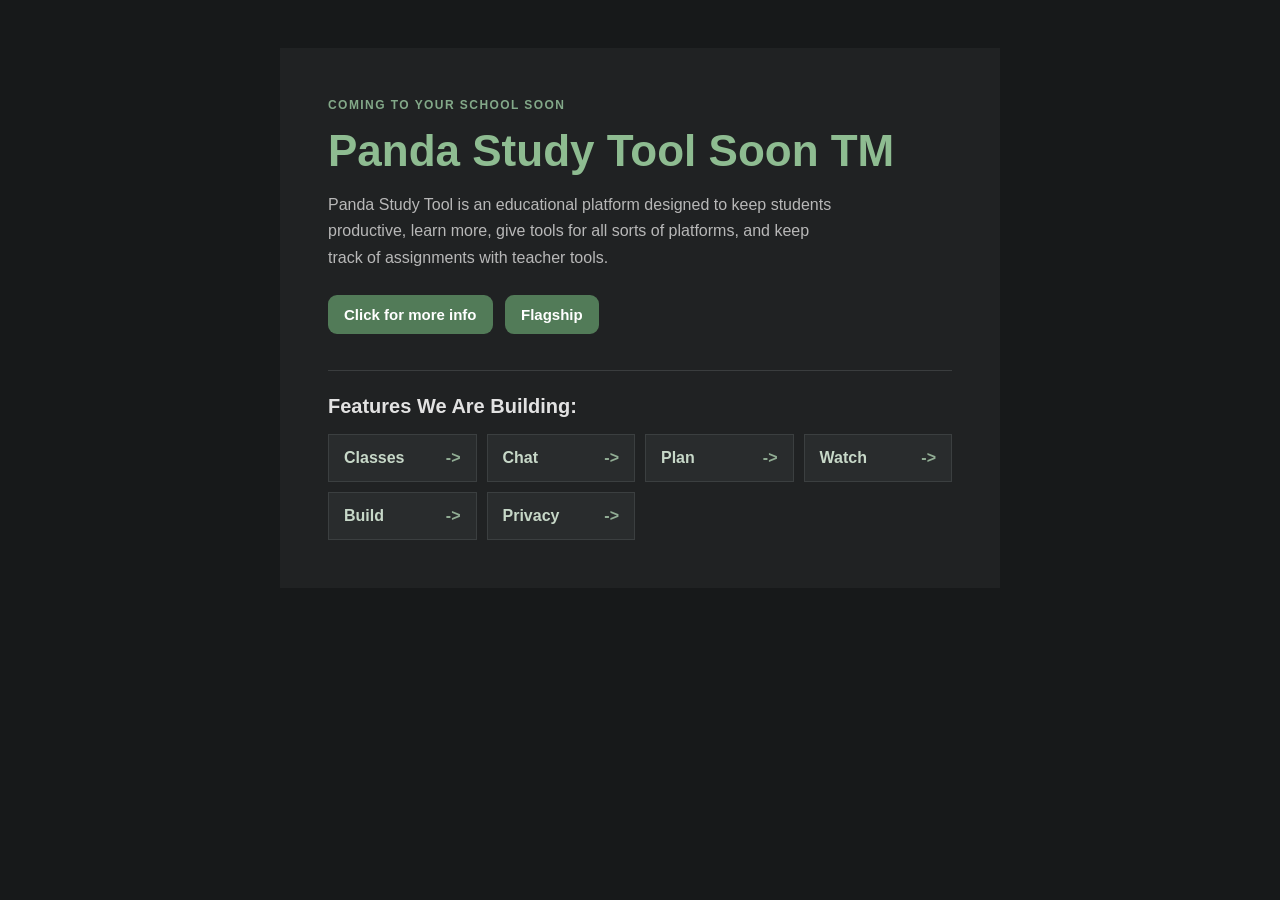
<file: index.html>
<!DOCTYPE html>
<html lang="en">

<head>
    <meta charset="UTF-8">
    <meta name="viewport" content="width=device-width, initial-scale=1.0">
    <title>Panda Study Tool</title>
    <link rel="stylesheet" href="style.css">
    <script src="https://code.jquery.com/jquery-3.7.1.min.js"></script>
    <script src="script.js"></script>
</head>







<body>
    <main class="page-card">
        <p class="eyebrow">Coming To Your School Soon</p>
        <h1>Panda Study Tool Soon TM</h1>

        <p>
            Panda Study Tool is an educational platform designed to keep students productive, learn more, give tools for
            all sorts of platforms, and keep track of assignments with teacher tools.
        </p>

      
      
      
        <!-- toggle thing for more info that sends to new website, says flagship -->
        <button id="LEARNMORE">Click for more info</button>
        <a href="https://pandastudytool.vercel.app/" target="_blank" style="text-decoration: none;"><button>Flagship</button></a>

        <div id="moreInfo">
            <p>
                Panda puts all the tools you need in one place so you do not have to keep switching tabs. It includes AI
                features to assist your learning.
            </p>
        </div>

       
       
       
        <section class="tools-section">
            <h2>Features We Are Building:</h2>
            <!-- ALL THE links -->
            <nav class="tools" aria-label="Study tools">
                <a href="classes.html">Classes <span>-></span></a>
                <a href="chat.html">Chat <span>-></span></a>
                <a href="plan.html">Plan <span>-></span></a>
                <a href="watch.html">Watch <span>-></span></a>
                <a href="build.html">Build <span>-></span></a>
                <a href="privacy.html">Privacy <span>-></span></a>
            </nav>
        </section>
    </main>
</body>

</html>
</file>
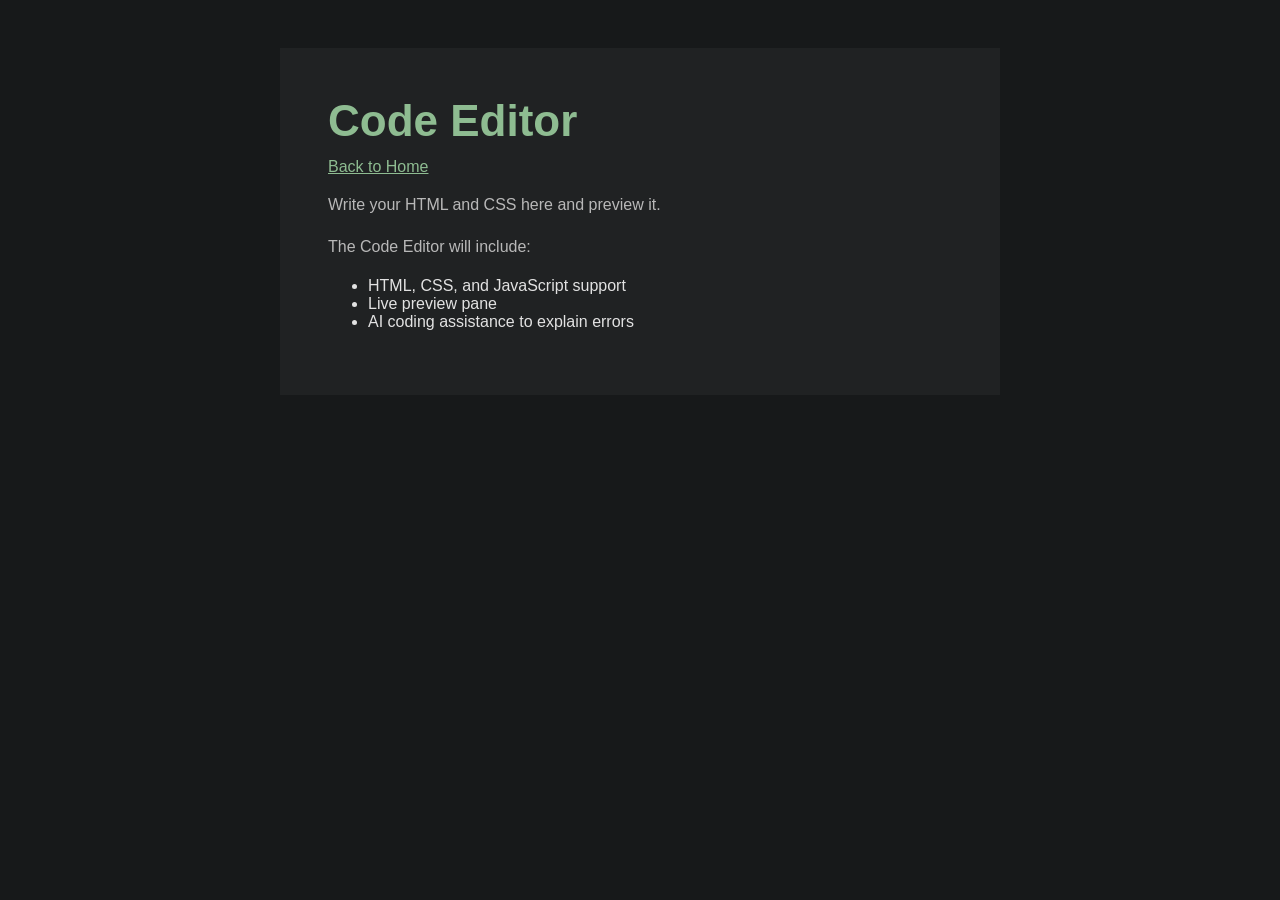
<file: build.html>
<!DOCTYPE html>
<html lang="en">

<head>
    <meta charset="UTF-8">
    <title>Build - Panda</title>
    <link rel="stylesheet" href="style.css">
</head>

<body>
    <main class="page-card">



        <h1>Code Editor</h1>
        <a href="index.html">Back to Home</a>
        <p>Write your HTML and CSS here and preview it.</p>

        <p>The Code Editor will include:</p>
        <ul>
            <li>HTML, CSS, and JavaScript support</li>
            <li>Live preview pane</li>

            <li>AI coding assistance to explain errors</li>
        </ul>
    </main>
</body>

</html>
</file>
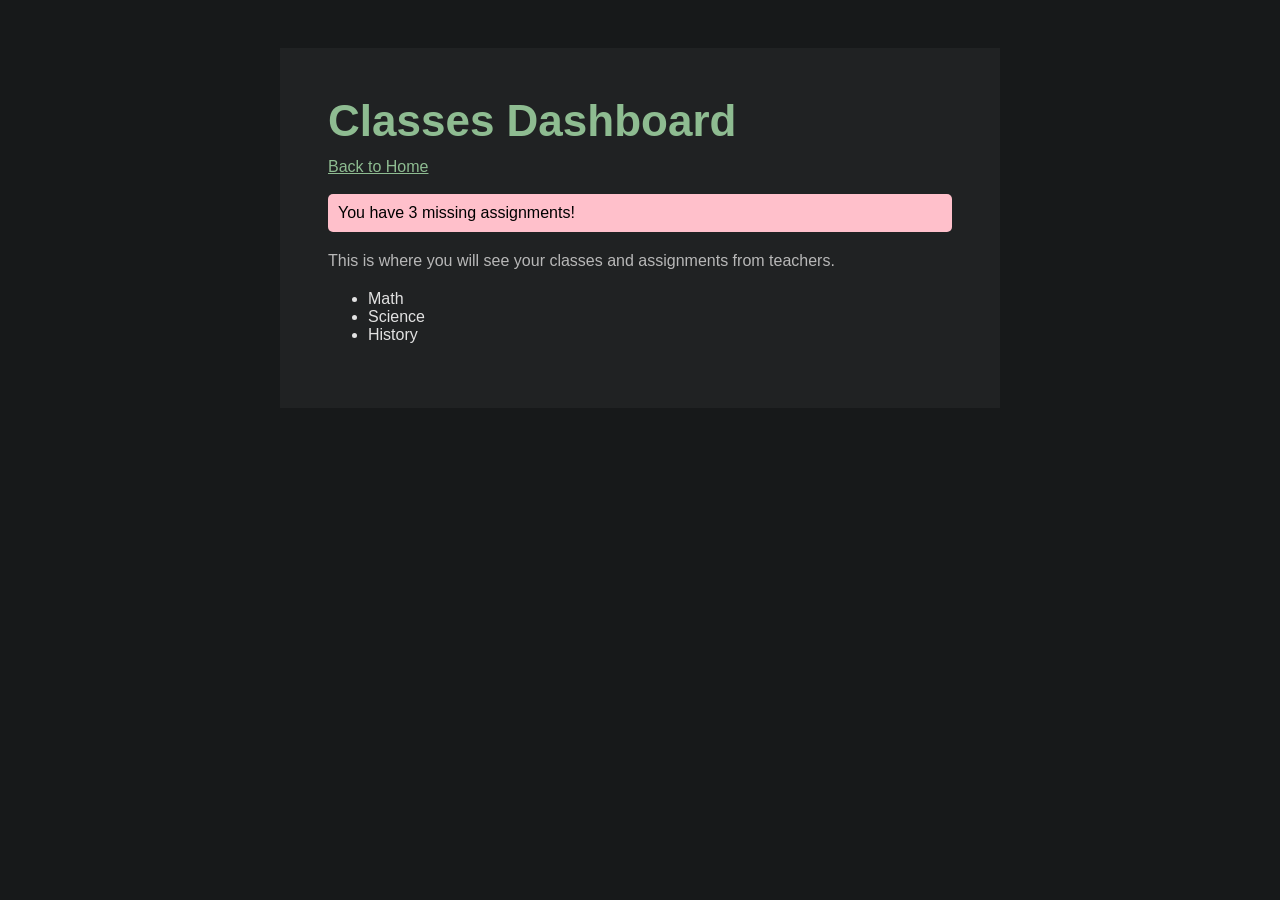
<file: classes.html>
<!DOCTYPE html>
<html lang="en">
<head>
    <meta charset="UTF-8">
    <title>Classes - Panda</title>
    <link rel="stylesheet" href="style.css">
    <script src="https://code.jquery.com/jquery-3.7.1.min.js"></script>
    <script>
        $(document).ready(function(){
            // fade out the alert when clicked
            $(".alert").click(function(){
                $(this).fadeOut();
            });
        });
    </script>
</head>
<body>
    <main class="page-card">
        <h1>Classes Dashboard</h1>
        <a href="index.html">Back to Home</a>
        <br><br>
        
        <!-- alert redish thing on classes that u can closex -->
        <div class="alert" style="background: pink; padding: 10px; color: black; border-radius: 5px; cursor: pointer;">
            You have 3 missing assignments!
        </div>
        
        <p>This is where you will see your classes and assignments from teachers.</p>
        <ul>
            <li>Math</li>
            <li>Science</li>
            <li>History</li>
        </ul>
    </main>
</body>
</html>
</file>
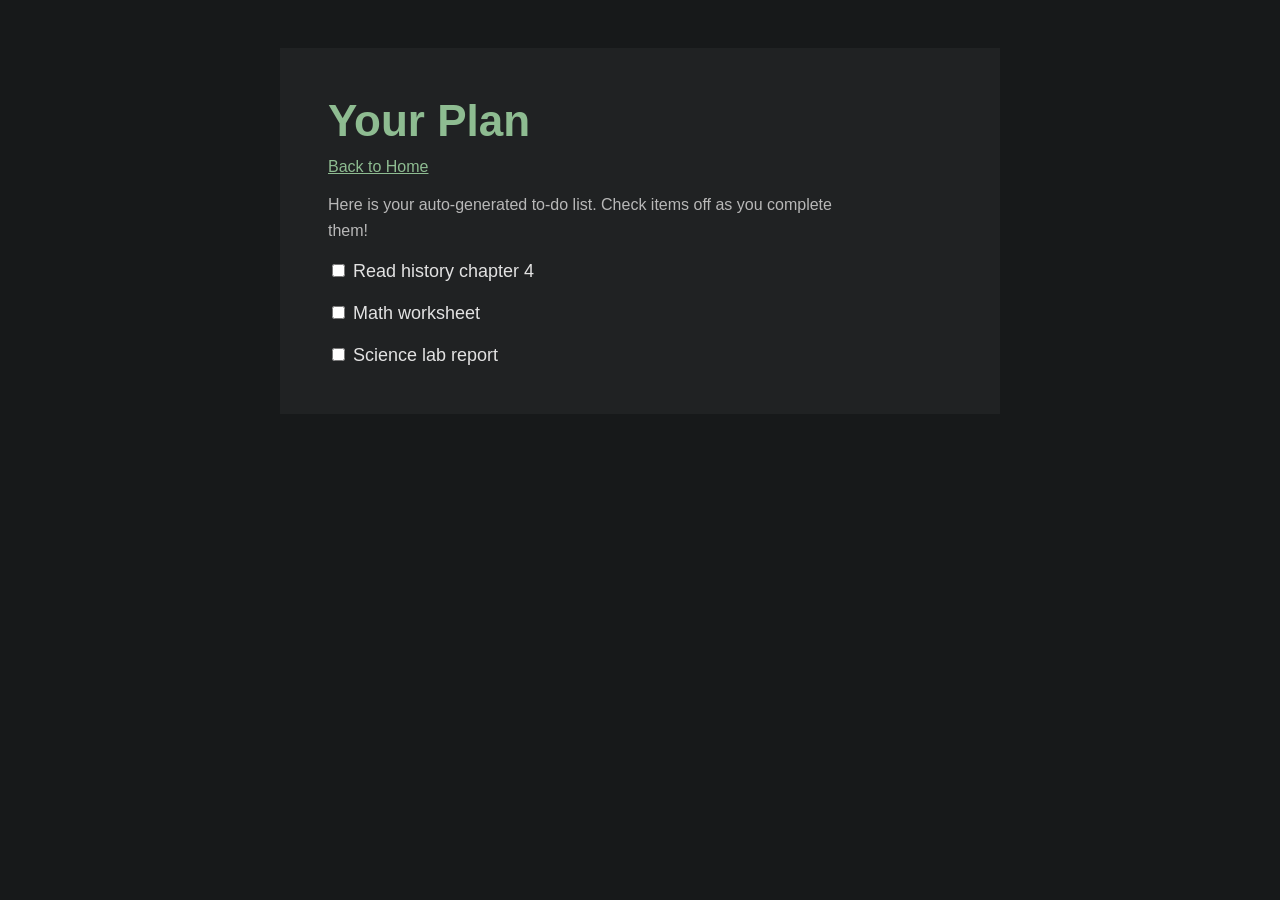
<file: plan.html>
<!DOCTYPE html>
<html lang="en">
<head>
    <meta charset="UTF-8">
    <title>Plan - Panda</title>
    <link rel="stylesheet" href="style.css">
    <script src="https://code.jquery.com/jquery-3.7.1.min.js"></script>
    <script>
        $(document).ready(function(){
            // cross out when checked
            $("input[type='checkbox']").change(function(){
                if(this.checked) {
                    $(this).parent().css("text-decoration", "line-through");
                    $(this).parent().css("color", "gray");
                } else {
                    $(this).parent().css("text-decoration", "none");
                    $(this).parent().css("color", "inherit");
                }
            });
        });
    </script>
</head>
<body>
    <main class="page-card">
        <h1>Your Plan</h1>
        <a href="index.html">Back to Home</a>
        <p>Here is your auto-generated to-do list. Check items off as you complete them!</p>
        
        <!-- To-Do List -->
        <div style="font-size: 18px;">
            <label><input type="checkbox"> Read history chapter 4</label><br><br>
            <label><input type="checkbox"> Math worksheet</label><br><br>
            <label><input type="checkbox"> Science lab report</label>
        </div>
    </main>
</body>
</html>
</file>
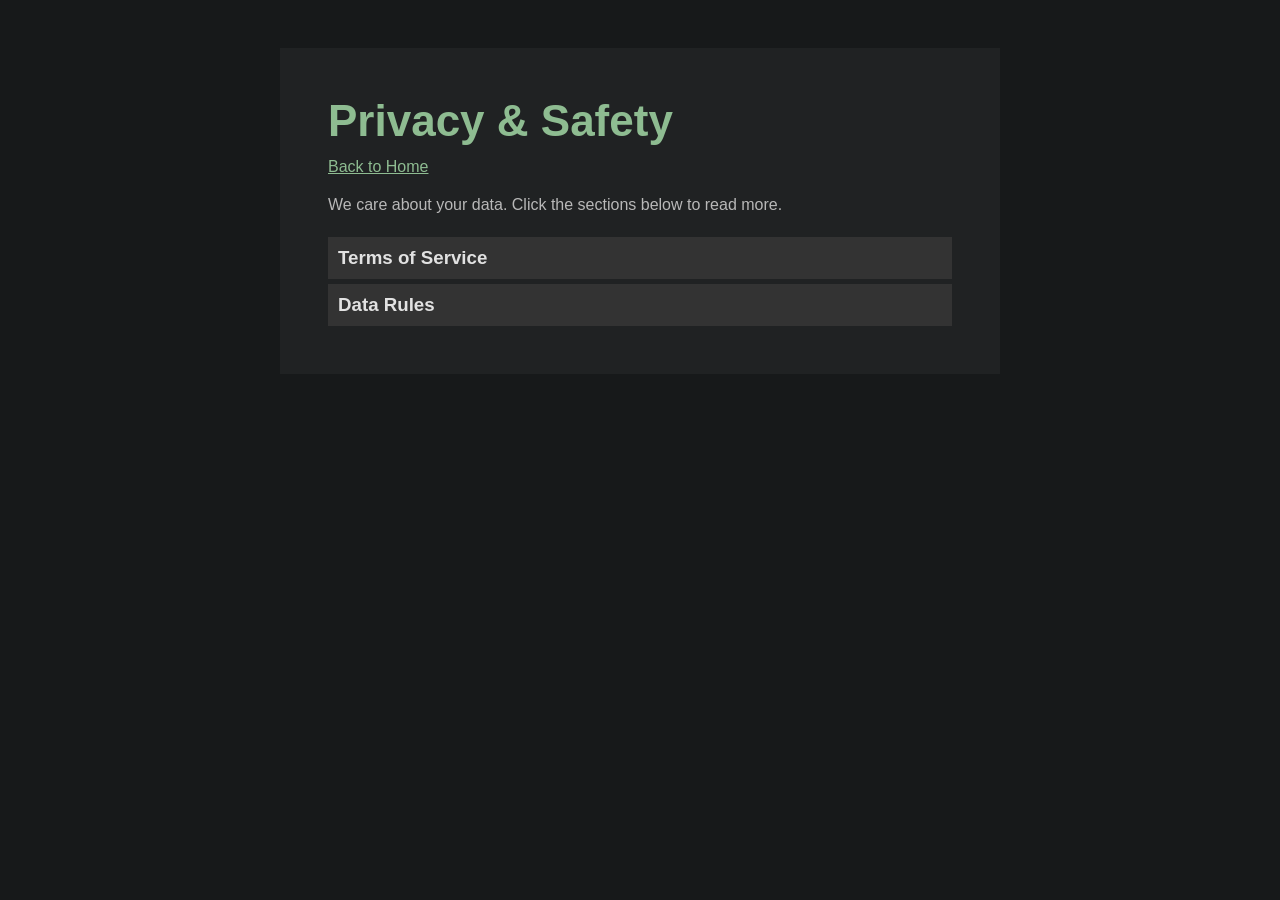
<file: privacy.html>
<!DOCTYPE html>
<html lang="en">

<head>
    <meta charset="UTF-8">
    <title>Privacy - Panda</title>
    <link rel="stylesheet" href="style.css">
    <script src="https://code.jquery.com/jquery-3.7.1.min.js"></script>
    <script>
        $(document).ready(function () {
            // this makes the text boxes hide and show when you click the titles
            $(".priv-content").hide();
            $(".priv-title").click(function () {
                $(this).next(".priv-content").slideToggle(); // this slides down the hidden text right under the title you clicked
            });
        });
    </script>
</head>

<body>
    <main class="page-card">
        <h1>Privacy & Safety</h1>
        <a href="index.html">Back to Home</a>
        <p>We care about your data. Click the sections below to read more.</p>

        <!-- the clickable titles and hidden text boxes -->
        <h3 class="priv-title" style="cursor: pointer; background: #333; padding: 10px; margin-bottom: 0;">Terms of
            Service</h3>
        <div class="priv-content" style="padding: 10px; border-left: 2px solid gray; background: #222;">
            <p>Do not use this to cheat on your homework.</p>
        </div>

        <h3 class="priv-title"
            style="cursor: pointer; background: #333; padding: 10px; margin-bottom: 0; margin-top: 5px;">Data Rules</h3>
        <div class="priv-content" style="padding: 10px; border-left: 2px solid gray; background: #222;">
            <p>We will not sell your data to outside companies.</p>
        </div>
    </main>
</body>

</html>
</file>
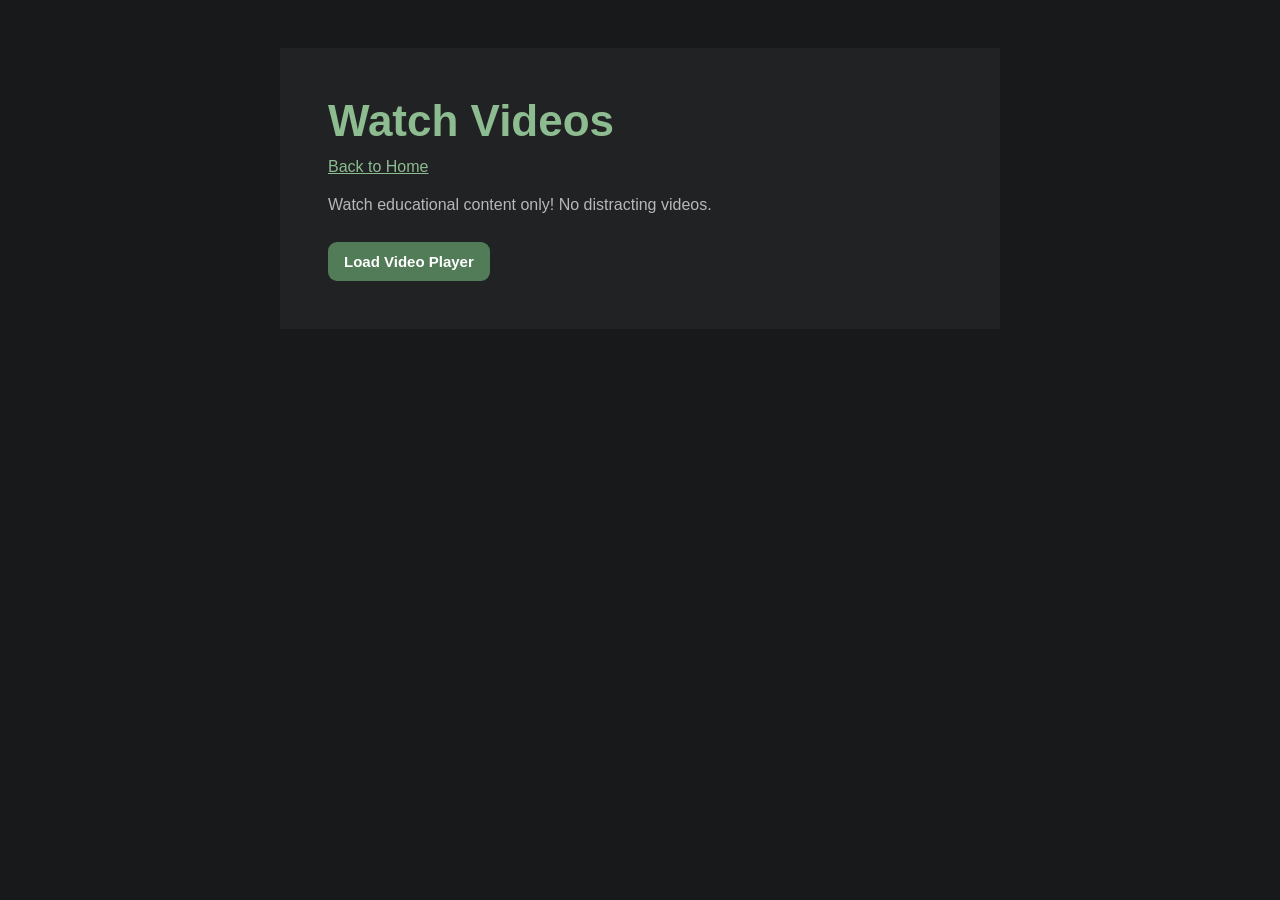
<file: watch.html>
<!DOCTYPE html>
<html lang="en">

<head>
    <meta charset="UTF-8">
    <title>Watch - Panda</title>
    <link rel="stylesheet" href="style.css">
</head>

<body>
    <main class="page-card">
        <h1>Watch Videos</h1>
        <a href="index.html">Back to Home</a>
        <p>Watch educational content only! No distracting videos.</p>

        <a href="https://youtube.com" target="_blank"><button>Load Video Player</button></a>
    </main>
</body>

</html>
</file>
<file: style.css>
/* all fonts use this */
* {
    font-family: Arial, sans-serif;
}

/* background coloring and spacing around stuff */
body {
    margin: 0;
    padding: 48px 20px;
    background: #17191a;
    color: #e2e2e2;
}

/* like the wrapper, the main contnet, is held in this, the card */
.page-card {
    box-sizing: border-box;
    max-width: 720px;
    margin: 0 auto;
    padding: 48px;
    background: #202223;
}


h1 {
    margin: 0 0 12px;
    color: #8ebc91;
    font-size: clamp(32px, 6vw, 44px);
}


p {
    max-width: 520px;
    color: #b8b8b8;
    line-height: 1.65;
}

/* this is used on the index page for the 'coming to your school soon' text at the very top to make it small, green, and all caps */
.eyebrow {
    margin: 0 0 10px;
    color: #83a989;
    font-size: 12px;
    font-weight: 700;
    letter-spacing: 0.12em;
    text-transform: uppercase;
}

/* this is the extra info box on the index page that starts off hidden until u click the 'click for more info' button */
#moreInfo {
    display: none;
    max-width: 520px;
    margin: 16px 0;
    padding: 14px 16px;
    border-left: 3px solid #739878;
    background: #292c2d;
    color: #c3c3c3;
}

/* does stuff to all the buttons */
button {
    display: inline-block;
    margin: 8px 8px 0 0;
    padding: 11px 16px;
    border-radius: 9px;
    font-size: 15px;
    font-weight: 700;
    text-decoration: none;
    border: 0;
    background: #527b58;
    color: #fff;
    cursor: pointer;
}


a {
    color: #8ebc91;
}

/* this creates the line and spacing above the 'features we are building:' section on the index page */
.tools-section {
    margin-top: 36px;
    padding-top: 24px;
    border-top: 1px solid #3a3d3e;
}


h2 {
    margin: 0 0 16px;
    font-size: 20px;
}

/* this turns the list of links at the bottom of the index page into a responsive grid so they stack nicely on phones */
.tools {
    display: grid;
    grid-template-columns: repeat(auto-fit, minmax(130px, 1fr));
    gap: 10px;
}

/* this makes the individual feature links at the bottom of the index page look like dark grey buttons with a border */
.tools a {
    display: flex;
    justify-content: space-between;
    padding: 14px 15px;
    border: 1px solid #3b3f40;
    background: #292c2d;
    color: #c7d8c8;
    font-weight: 700;
    text-decoration: none;
}

/* this styles the little arrow '->' inside the feature links on the index page to be a slightly different green */
.tools span {
    color: #91ad94;
}
</file>
